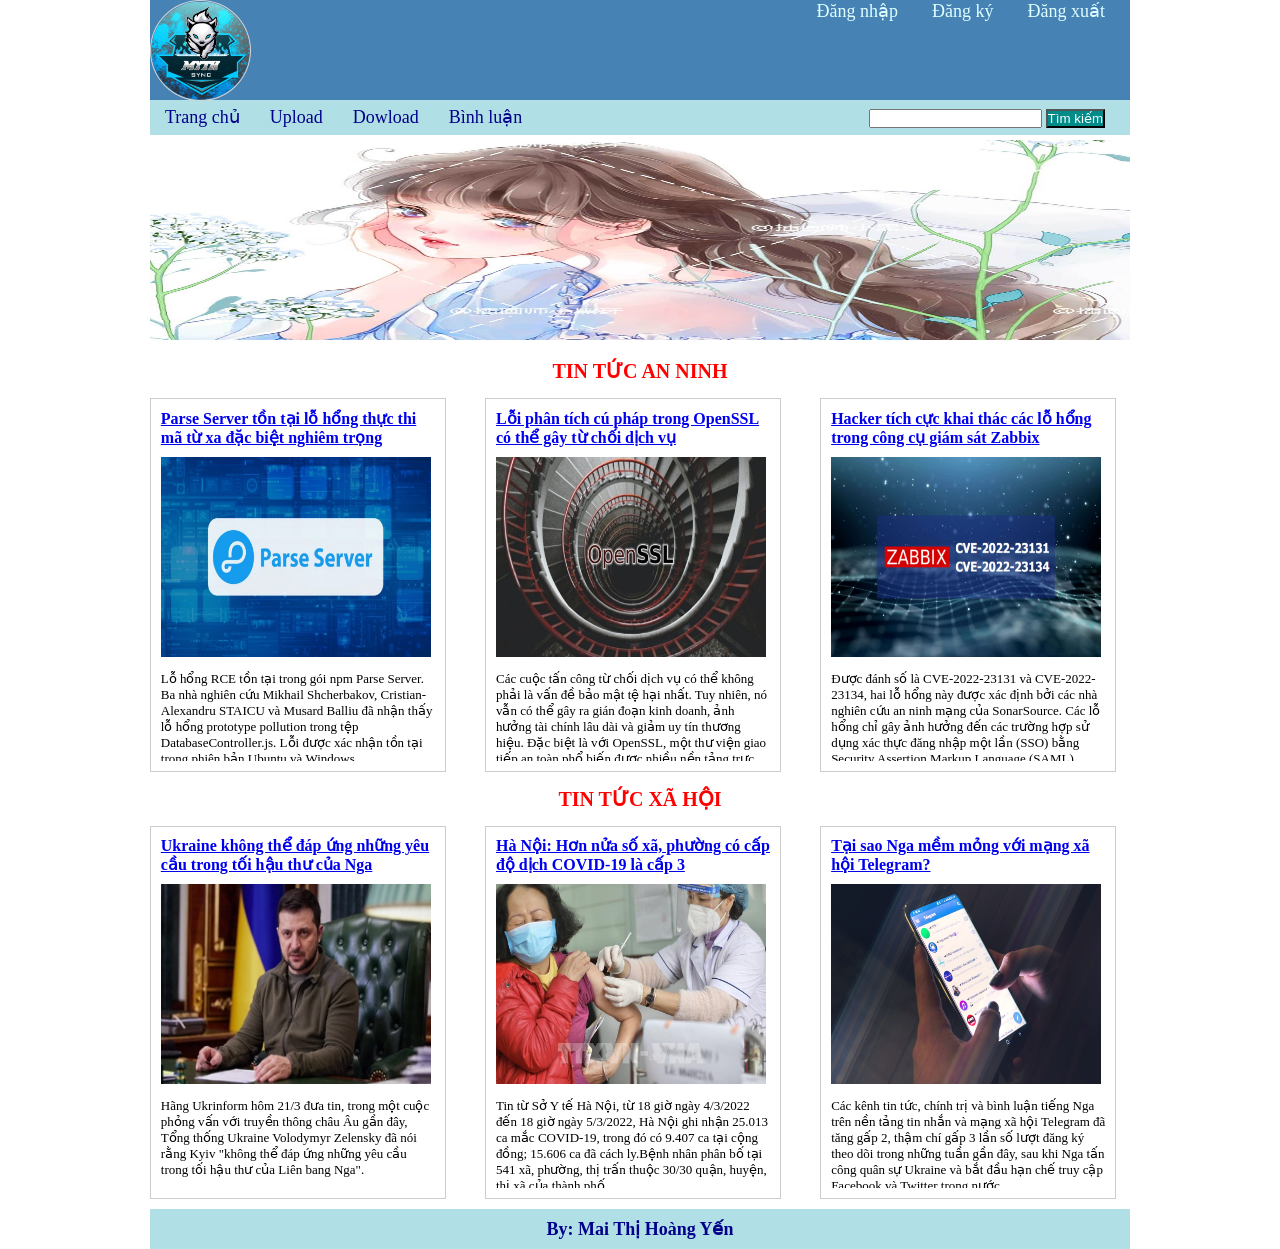
<file: CSRF/index.html>
<!DOCTYPE html>
<html>
<head>
	<meta charset="utf-8">
 	<link rel="stylesheet" href="style.css" />
</head>
<body>
	<div class="container">
		<header>
			</script>
				<a href="#"><img src="img/hy.jpg" alt="" class="imageChange" style="border: 0.5px #d4d4d4 solid;
    				padding: 0.5px;
    				border-radius:50%;
    				-moz-border-radius:50%;
    				-webkit-border-radius:50%;"></a>		
									
			<div class="topnav-right">
				
    					<a href="login.html">Đăng nhập</a>
    					<a href="signup.php">Đăng ký</a>
    					<a href="logout.php">Đăng xuất</a>
    				
  			</div>
		</header>
		<nav>
			<div class="menu">
				<ul>
					<li><a href="index.html">Trang chủ</a></li>
					<li><a href="upload.php">Upload</a></li>
					<li><a href="download.php">Dowload</a></li>
					<li><a href="comment.php">Bình luận</a></li>
				</ul>
				
			</div>
			<div  class="search">
				<form action="search.php" method="get" >
               	<input type="text" name="search" />
               	<input type="submit" name="ok" value="Tìm kiếm" style="background:#008B8B; color: #fff;"/>
            </form>
			</div>


		</nav>
		<div id="slide">
			<a href=""><img src="img/slide.jpg" alt="" style="width: 980px; height: 200px;"></a>
		</div>
		<article>
			<h3>
				Tin tức An ninh  
			</h3>
			<div class="new">
				<div class="new_list">
					<h4>
						<a href="https://whitehat.vn/threads/parse-server-ton-tai-lo-hong-thuc-thi-ma-tu-xa-dac-biet-nghiem-trong.16384/">Parse Server tồn tại lỗ hổng thực thi mã từ xa đặc biệt nghiêm trọng</a>
					</h4>
					<img src="img/ps.jpg" alt=""style="width:270px; height: 200px;">
					<div class="content"style="height: 90px;background: #ffff;">
						Lỗ hổng RCE tồn tại trong gói npm Parse Server. Ba nhà nghiên cứu Mikhail Shcherbakov, Cristian-Alexandru STAICU và Musard Balliu đã nhận thấy lỗ hổng prototype pollution trong tệp DatabaseController.js. Lỗi được xác nhận tồn tại trong phiên bản Ubuntu và Windows.
					</div>
				</div>
				<div class="new_list">
					<h4>
						<a href="https://whitehat.vn/threads/loi-phan-tich-cu-phap-trong-openssl-co-the-gay-tu-choi-dich-vu.16379/">Lỗi phân tích cú pháp trong OpenSSL có thể gây từ chối dịch vụ</a>
					</h4>
					<img src="img/op.jpg" alt="" style="width:270px;height: 200px;">
					<div class="content"style="height: 90px; background: #ffff;">
						Các cuộc tấn công từ chối dịch vụ có thể không phải là vấn đề bảo mật tệ hại nhất. Tuy nhiên, nó vẫn có thể gây ra gián đoạn kinh doanh, ảnh hưởng tài chính lâu dài và giảm uy tín thương hiệu. Đặc biệt là với OpenSSL, một thư viện giao tiếp an toàn phổ biến được nhiều nền tảng trực tuyến lớn sử dụng. 
					</div>
				</div>
				<div class="new_list" id="fix">
					<h4>
						<a href="https://whitehat.vn/threads/hacker-tich-cuc-khai-thac-cac-lo-hong-trong-cong-cu-giam-sat-zabbix.16320/">Hacker tích cực khai thác các lỗ hổng trong công cụ giám sát Zabbix</a>
					</h4>
					<img src="img/Za.png" alt=""style="width:270px;height: 200px;">
					<div class="content" style="height: 90px;background: #ffff;">
						Được đánh số là CVE-2022-23131 và CVE-2022-23134, hai lỗ hổng này được xác định bởi các nhà nghiên cứu an ninh mạng của SonarSource. Các lỗ hổng chỉ gây ảnh hưởng đến các trường hợp sử dụng xác thực đăng nhập một lần (SSO) bằng Security Assertion Markup Language (SAML).
					</div>
				</div>
				<div style="clear: both;"></div>
			</div>
		</article>
		<article>
			<h3>
				Tin tức xã hội
			</h3>
			<div class="new">
				<div class="new_list" style="margin-bottom: 10px;">
					<h4>
						<a href="https://xahoi.com.vn/tong-thong-zelensky-ukraine-khong-the-dap-ung-nhung-yeu-cau-trong-toi-hau-thu-cua-nga-382066.html">Ukraine không thể đáp ứng những yêu cầu trong tối hậu thư của Nga</a>
					</h4>
					<img src="img/tt.jpg" alt=""style="width:270px; height: 200px;">
					<div class="content" style="height: 90px;background: #ffff;">
						Hãng Ukrinform hôm 21/3 đưa tin, trong một cuộc phỏng vấn với truyền thông châu Âu gần đây, Tổng thống Ukraine Volodymyr Zelensky đã nói rằng Kyiv "không thể đáp ứng những yêu cầu trong tối hậu thư của Liên bang Nga".
					</div>
				</div>
				<div class="new_list" style="margin-bottom: 10px;">
					<h4>
						<a href="https://bnews.vn/ha-noi-hon-nua-so-xa-phuong-co-cap-do-dich-covid-19-la-cap-3/235459.html">Hà Nội: Hơn nửa số xã, phường có cấp độ dịch COVID-19 là cấp 3</a>
					</h4>
					<img src="img/cv.jpg" alt="" style="width:270px;height: 200px;">
					<div class="content"style="height: 90px;background: #ffff;">
						Tin từ Sở Y tế Hà Nội, từ 18 giờ ngày 4/3/2022 đến 18 giờ ngày 5/3/2022, Hà Nội ghi nhận 25.013 ca mắc COVID-19, trong đó có 9.407 ca tại cộng đồng; 15.606 ca đã cách ly.Bệnh nhân phân bố tại 541 xã, phường, thị trấn thuộc 30/30 quận, huyện, thị xã của thành phố. 
					</div>
				</div>
				<div class="new_list" id="fix" style="margin-bottom: 10px;">
					<h4>
						<a href="https://www.24h.com.vn/cong-nghe-thong-tin/tai-sao-nga-mem-mong-voi-mang-xa-hoi-telegram-c55a1342378.html">Tại sao Nga mềm mỏng với mạng xã hội Telegram?</a>
					</h4>
					<img src="img/tl.png" alt=""style="width:270px;height: 200px;">
					<div class="content" style="height: 90px;background: #ffff;">
						Các kênh tin tức, chính trị và bình luận tiếng Nga trên nền tảng tin nhắn và mạng xã hội Telegram đã tăng gấp 2, thậm chí gấp 3 lần số lượt đăng ký theo dõi trong những tuần gần đây, sau khi Nga tấn công quân sự Ukraine và bắt đầu hạn chế truy cập Facebook và Twitter trong nước. 
					</div>
				</div>
				<div style="clear: both;"></div>
			</div>
		</article>
		<footer>
			By: Mai Thị Hoàng Yến
		</footer>
	</div>

</body>
</html>
</file>
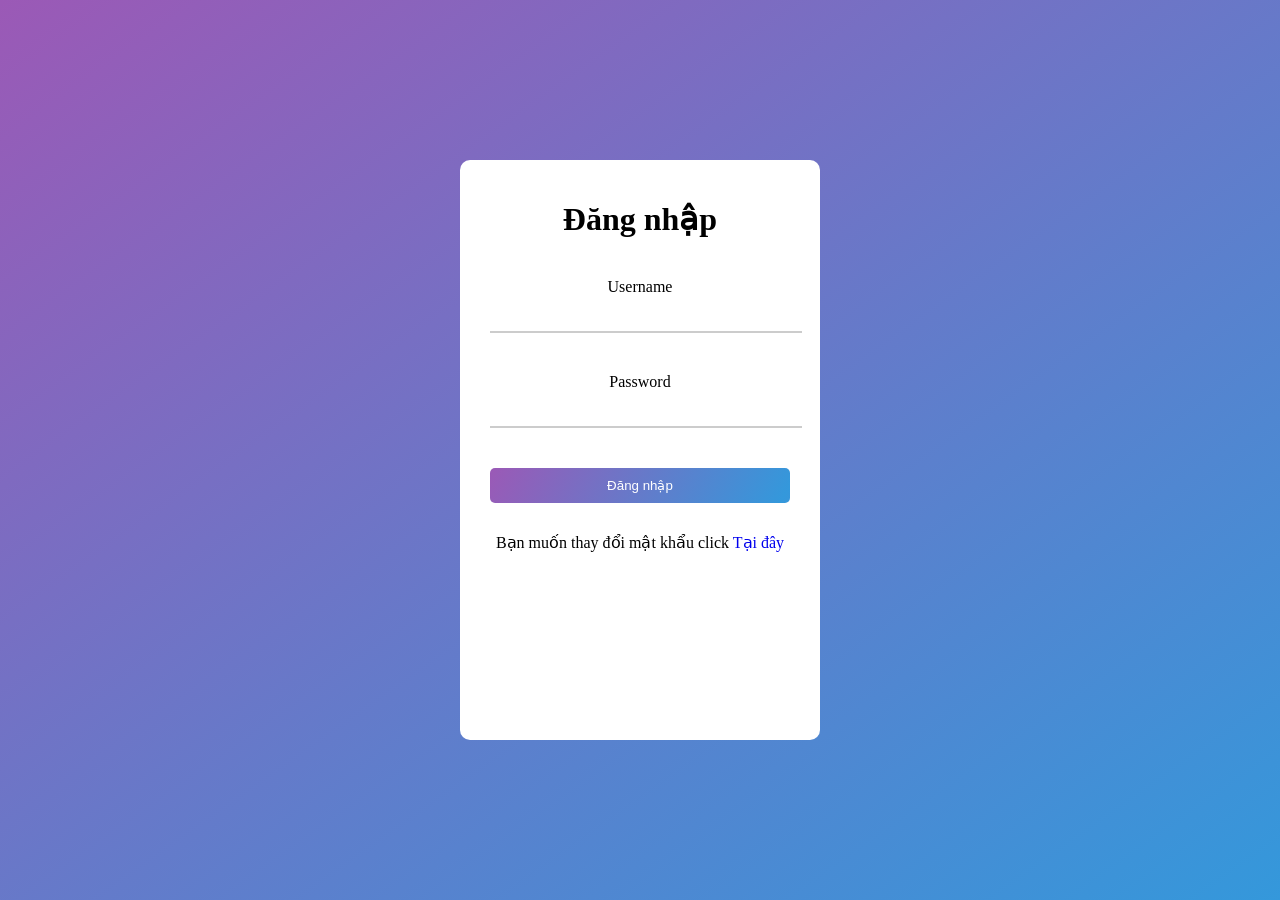
<file: CSRF/login.html>
<!DOCTYPE html>
<html lang="en">
<head>
	<meta charset="utf-8">
	<meta name="viewport" content="width=device-width">
	<link rel="stylesheet" href="login.css">
	<title>Form Login</title>
</head>
<body>
	<div class="container">
		<form action="xulydn.php" method="POST"class="form-login">
			<h1>Đăng nhập</h1>
			<div class="form-text">
				<label> Username</label>
				<input type="text" name="username">
			</div>
			<div class="form-text">
				<label> Password</label>
				<input type="text" name="password">
			</div>
			<button>Đăng nhập</button>
			<span>Bạn muốn thay đổi mật khẩu click <a href="forgot.php">Tại đây</a></span>
		</form>
	</div>
	<script>
		const formLogin = document.querySelectorALL('.form-text input')
		const formLabel = document.querySelectorALL('.form-text label')
		for(let i=0;i<2;i++){
			formLogin[i].addEventListener("mouseover", function(){
				formLabel[i].classList.add("focus")
			})
			formLogin[i].addEventListener("mouseout", function(){
				if(formLogin[i].value==""){
					formLabel[i].classList.remove("focus")
				}
				
			})
		}
	</script>
</body>
</html>
</file>
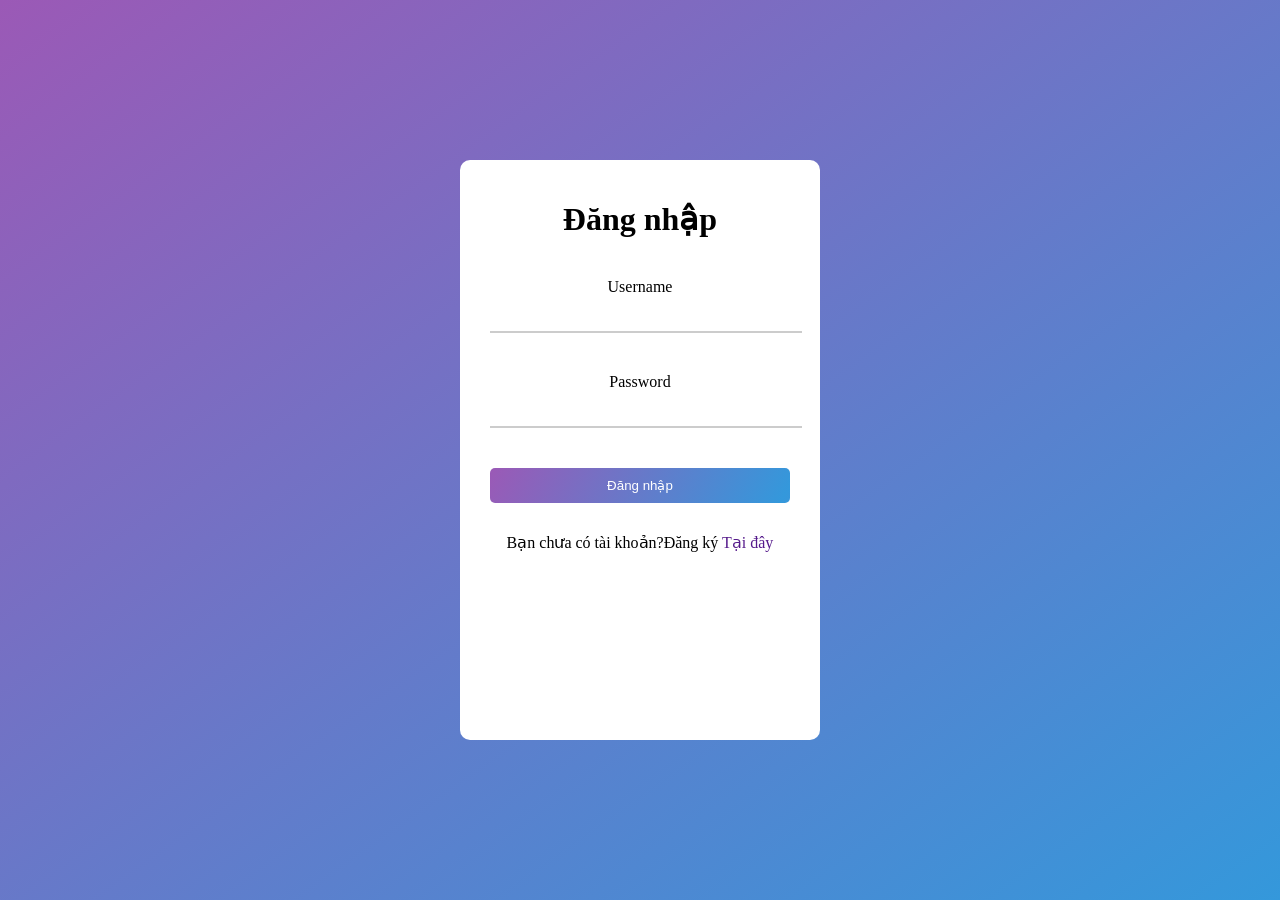
<file: XSS/login.html>
<!DOCTYPE html>
<html lang="en">
<head>
	<meta charset="utf-8">
	<meta name="viewport" content="width=device-width">
	<link rel="stylesheet" href="login.css">
	<title>Form Login</title>
</head>
<body>
	<div class="container">
		<form action="xulydn.php" method="GET"class="form-login">
			<h1>Đăng nhập</h1>
			<div class="form-text">
				<label> Username</label>
				<input type="text" name="username">
			</div>
			<div class="form-text">
				<label> Password</label>
				<input type="password" name="password">
			</div>
			<button>Đăng nhập</button>
			<span>Bạn chưa có tài khoản?Đăng ký <a href="">Tại đây</a></span>
		</form>
	</div>
	<script>
		const formLogin = document.querySelectorALL('.form-text input')
		const formLabel = document.querySelectorALL('.form-text label')
		for(let i=0;i<2;i++){
			formLogin[i].addEventListener("mouseover", function(){
				formLabel[i].classList.add("focus")
			})
			formLogin[i].addEventListener("mouseout", function(){
				if(formLogin[i].value==""){
					formLabel[i].classList.remove("focus")
				}
				
			})
		}
	</script>
</body>
</html>
</file>
<file: CSRF/style.css>
*{
	padding: 0;
	margin: 0;
	font-famaly: "Roboto", sans-serif;
}
.container{
	width: 980px;
	margin: 0 auto;
}

header{
	width: 980px;
	height: 100px;
	background: #4682B4;
}
.topnav-right {
  	float: right;
 	margin: 0 10px;

}
header .topnav-right a{
	color: #E0FFFF;
	font-size: 18px;
	padding: 0 15px;
	text-decoration: none;
}
.imageChange{
	max-width: 98px;
}
nav{
	height: 35px;
	background: #B0E0E6;
	margin-bottom: 5px;
}
nav .menu ul{
	list-style: none;
}
nav .menu ul li{
	float: left;
	line-height: 35px;
	padding: 0 15px;
}
nav .menu ul li a{
	color: #00008B;
	font-size: 18px;
	text-decoration: none;
}
nav .search{
	line-height: 35px;
	float: right;
	margin-right: 25px;
}
nav .search button{
	background-color: #008080;
	color: #E0FFFF;
}
article h3{
	text-align: center;
	padding: 15px 0;
	color: #FF0000;
	font-size: 20px;
	text-transform: uppercase;
	font-weight: bold;
}
article .new .new_list{
	width: 28%;
	padding: 1%;
	float: left;
	border: 1px solid #ccc;
	margin-right: 4%;
}
#fix{
	margin-right: 0;
}
article .new .new_list h4{
	font-size: 16px;
	color: #DC143C;
}
article .new .new_list img{
	margin: 10px auto;
}
article .new .new_list .content{
	font-size: 13px;
	overflow: hidden;
	background: #fff;
}
article .new{
	width: 980px;
}
footer{
	height: 40px;
	background: #B0E0E6;
	line-height: 40px;
	text-align: center;
	color: #00008B;
	font-size: 18px;
	font-weight: bold;
}
</file>
<file: CSRF/login.css>
:root{
	--bg1: #9b59b6;
	--bg2: #3498db;
	--text: #26ade4;
}
*{
	margin: 0;
	padding: 0;
	outline: none;
}
a{
	text-decoration: none;
}
.container{
	display: flex;
	justify-content: center;
	align-items: center;
	text-align: center;
	width: 100vw;
	height: 100vh;
	background: linear-gradient(to bottom right,var(--bg1),var(--bg2));
}
.form-login{
	width: 300px;
	height: 500px;
	background: #fff;
	border-radius: 10px;
	padding: 40px 30px;
}
.form-login h1{
	margin-bottom: 40px;
}
.form-login button{
	height: 35px;
	width: 100%;
	margin-bottom: 30px;
	background: linear-gradient(120deg,var(--bg1),var(--bg2),var(--bg1));
	border: none;
	color: #fff;
	border-radius: 5px;
	background-size: 200%;
	transition: 0.5s;
}
.form-login button:hover{
	background-position: right;
}
.form-text{
	margin-bottom: 40px;
	position: relative;
}
.form-text input{
	width: 100%;
	height: 35px;
	border: none;
	border-bottom: 2px solid #ccc;
	cursor: pointer;
	padding-left: 12px;
}
.form-text label{
	margin-right: 0px;
	transition: 0.5s;
}
.form-text label.focus{
	transform: translateY(-45px);
}
</file>
<file: XSS/login.css>
:root{
	--bg1: #9b59b6;
	--bg2: #3498db;
	--text: #26ade4;
}
*{
	margin: 0;
	padding: 0;
	outline: none;
}
a{
	text-decoration: none;
}
.container{
	display: flex;
	justify-content: center;
	align-items: center;
	text-align: center;
	width: 100vw;
	height: 100vh;
	background: linear-gradient(to bottom right,var(--bg1),var(--bg2));
}
.form-login{
	width: 300px;
	height: 500px;
	background: #fff;
	border-radius: 10px;
	padding: 40px 30px;
}
.form-login h1{
	margin-bottom: 40px;
}
.form-login button{
	height: 35px;
	width: 100%;
	margin-bottom: 30px;
	background: linear-gradient(120deg,var(--bg1),var(--bg2),var(--bg1));
	border: none;
	color: #fff;
	border-radius: 5px;
	background-size: 200%;
	transition: 0.5s;
}
.form-login button:hover{
	background-position: right;
}
.form-text{
	margin-bottom: 40px;
	position: relative;
}
.form-text input{
	width: 100%;
	height: 35px;
	border: none;
	border-bottom: 2px solid #ccc;
	cursor: pointer;
	padding-left: 12px;
}
.form-text label{
	margin-right: 0px;
	transition: 0.5s;
}
.form-text label.focus{
	transform: translateY(-45px);
}
</file>
